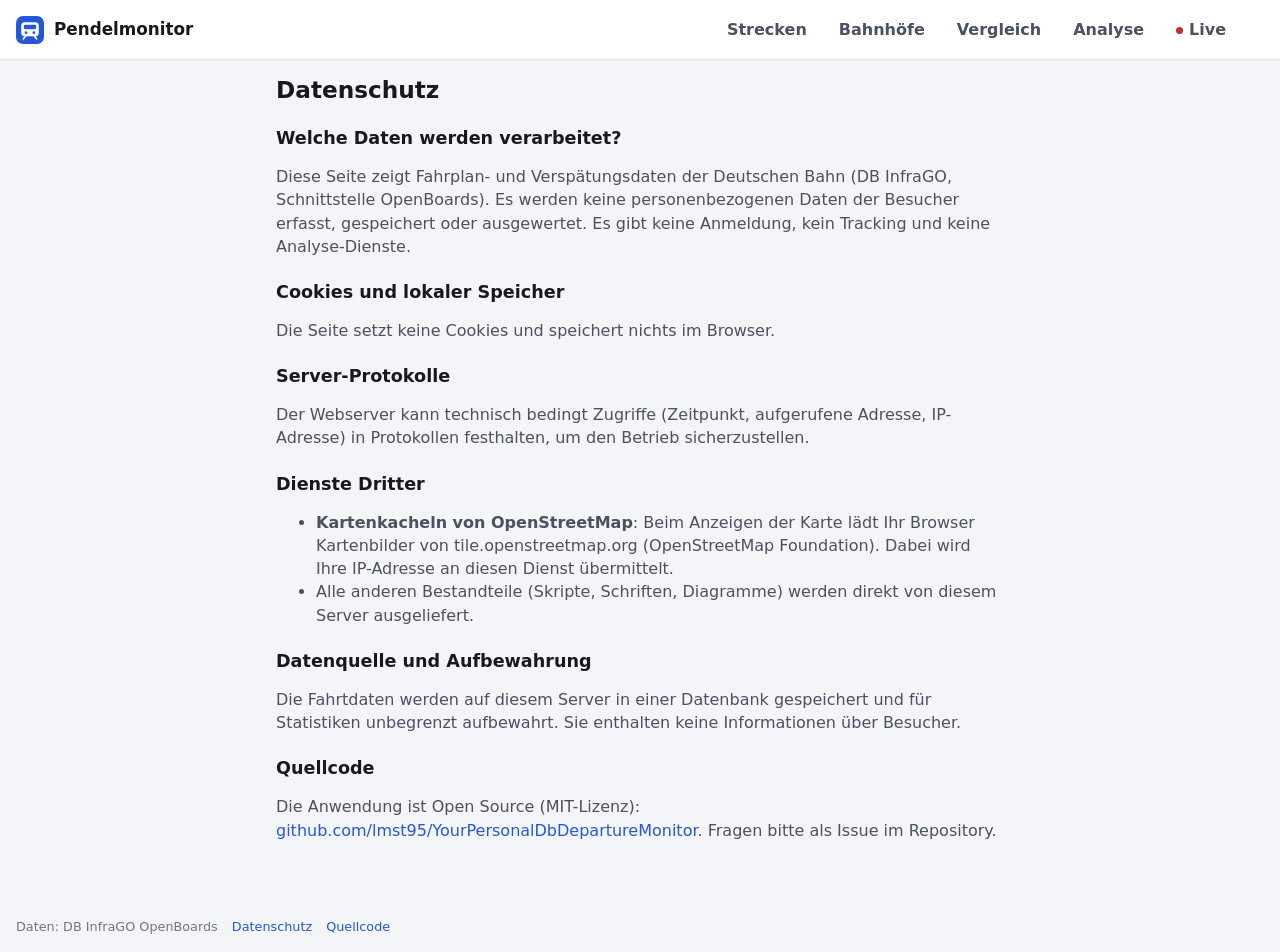
<file: static/privacy.html>
<!doctype html>
<html lang="de">
<head>
<meta charset="utf-8">
<meta name="viewport" content="width=device-width, initial-scale=1, viewport-fit=cover">
<meta name="color-scheme" content="light dark">
<title>Pendelmonitor – Datenschutz</title>
<link rel="icon" href="/static/img/favicon.svg" type="image/svg+xml">
<link rel="stylesheet" href="/static/css/app.css">
</head>
<body>
<header class="topbar"><div class="topbar-inner">
  <a class="brand" href="/"><img src="/static/img/favicon.svg" alt="" width="28" height="28">Pendelmonitor</a>
  <nav class="topnav" aria-label="Hauptnavigation">
    <a href="/">Strecken</a>
    <a href="/stations">Bahnhöfe</a>
    <a href="/stats">Vergleich</a>
    <a href="/analyse">Analyse</a>
    <a href="/live" class="live-link">Live</a>
  </nav>
  <div class="updated" id="updated" aria-live="polite"></div>
</div></header>
<main class="prose">
  <h1>Datenschutz</h1>
  <h2>Welche Daten werden verarbeitet?</h2>
  <p>Diese Seite zeigt Fahrplan- und Verspätungsdaten der Deutschen Bahn (DB InfraGO, Schnittstelle OpenBoards). Es werden keine personenbezogenen Daten der Besucher erfasst, gespeichert oder ausgewertet. Es gibt keine Anmeldung, kein Tracking und keine Analyse-Dienste.</p>
  <h2>Cookies und lokaler Speicher</h2>
  <p>Die Seite setzt keine Cookies und speichert nichts im Browser.</p>
  <h2>Server-Protokolle</h2>
  <p>Der Webserver kann technisch bedingt Zugriffe (Zeitpunkt, aufgerufene Adresse, IP-Adresse) in Protokollen festhalten, um den Betrieb sicherzustellen.</p>
  <h2>Dienste Dritter</h2>
  <ul>
    <li><strong>Kartenkacheln von OpenStreetMap</strong>: Beim Anzeigen der Karte lädt Ihr Browser Kartenbilder von tile.openstreetmap.org (OpenStreetMap Foundation). Dabei wird Ihre IP-Adresse an diesen Dienst übermittelt.</li>
    <li>Alle anderen Bestandteile (Skripte, Schriften, Diagramme) werden direkt von diesem Server ausgeliefert.</li>
  </ul>
  <h2>Datenquelle und Aufbewahrung</h2>
  <p>Die Fahrtdaten werden auf diesem Server in einer Datenbank gespeichert und für Statistiken unbegrenzt aufbewahrt. Sie enthalten keine Informationen über Besucher.</p>
  <h2>Quellcode</h2>
  <p>Die Anwendung ist Open Source (MIT-Lizenz): <a href="https://github.com/lmst95/YourPersonalDbDepartureMonitor" rel="noopener">github.com/lmst95/YourPersonalDbDepartureMonitor</a>. Fragen bitte als Issue im Repository.</p>
</main>
<footer class="site"><span>Daten: DB InfraGO OpenBoards</span><a href="/datenschutz">Datenschutz</a><a href="https://github.com/lmst95/YourPersonalDbDepartureMonitor" rel="noopener">Quellcode</a></footer>
<nav class="bottomnav" aria-label="Navigation">
  <a href="/"><svg viewBox="0 0 24 24" fill="none" stroke="currentColor" stroke-width="2" stroke-linecap="round" stroke-linejoin="round" aria-hidden="true"><circle cx="6" cy="18" r="2.5"/><circle cx="18" cy="6" r="2.5"/><path d="M8.5 18H15a3.5 3.5 0 0 0 0-7H9a3.5 3.5 0 0 1 0-7h6.5"/></svg>Strecken</a>
  <a href="/stations"><svg viewBox="0 0 24 24" fill="none" stroke="currentColor" stroke-width="2" stroke-linecap="round" stroke-linejoin="round" aria-hidden="true"><path d="M3 21h18M5 21V9l7-5 7 5v12M9 21v-6h6v6"/></svg>Bahnhöfe</a>
  <a href="/stats"><svg viewBox="0 0 24 24" fill="none" stroke="currentColor" stroke-width="2" stroke-linecap="round" aria-hidden="true"><path d="M4 20V10M10 20V4M16 20v-7M22 20H2"/></svg>Vergleich</a>
  <a href="/analyse"><svg viewBox="0 0 24 24" fill="none" stroke="currentColor" stroke-width="2" stroke-linecap="round" stroke-linejoin="round" aria-hidden="true"><circle cx="10" cy="10" r="6"/><path d="M14.5 14.5 20 20M7.5 11.5v-2M10 11.5V7.5M12.5 11.5v-3"/></svg>Analyse</a>
  <a href="/live"><svg viewBox="0 0 24 24" fill="none" stroke="currentColor" stroke-width="2" stroke-linecap="round" stroke-linejoin="round" aria-hidden="true"><rect x="3" y="4" width="18" height="13" rx="2"/><path d="M7 21h10M12 17v4M7 9h4M7 12h7"/></svg>Live</a>
</nav>

</body>
</html>
</file>
<file: static/css/app.css>
/* Pendelmonitor – mobile first, light/dark */
:root {
  --bg: #f4f5f7;
  --surface: #ffffff;
  --surface-2: #f0f2f5;
  --border: #e2e5ea;
  --text: #16191f;
  --text-2: #4a5160;
  --text-3: #6f7685;
  --accent: #2557d6;
  --accent-soft: #e6edfc;
  --ok: #18794e;      --ok-bg: #e3f5ec;
  --warn: #a35200;    --warn-bg: #fdf0e1;
  --bad: #c22f2f;     --bad-bg: #fde8e8;
  --fail: #7a1f5c;    --fail-bg: #f7e5f1;
  --sev: #3f5e8c;     --sev-bg: #e6edf7;
  --muted-bg: #eceef2;
  --shadow: 0 1px 2px rgba(16, 24, 40, .06), 0 1px 3px rgba(16, 24, 40, .08);
  --radius: 14px;
  --radius-s: 9px;
  --tap: 44px;
  --nav-h: 64px;
  --font: system-ui, -apple-system, "Segoe UI", Roboto, "Helvetica Neue", Arial, sans-serif;
  --mono: ui-monospace, "SF Mono", Menlo, Consolas, monospace;
  color-scheme: light;
}
@media (prefers-color-scheme: dark) {
  :root {
    --bg: #0f1115;
    --surface: #181b21;
    --surface-2: #20242c;
    --border: #2c313b;
    --text: #eceef2;
    --text-2: #b9bfcb;
    --text-3: #8b92a1;
    --accent: #7ea2ff;
    --accent-soft: #1f2a44;
    --ok: #4cc38a;      --ok-bg: #13291f;
    --warn: #f0a64a;    --warn-bg: #2e2112;
    --bad: #ff7b7b;     --bad-bg: #351718;
    --fail: #e48ac6;    --fail-bg: #331628;
    --sev: #93b1e0;     --sev-bg: #1b2535;
    --muted-bg: #262a33;
    --shadow: 0 1px 2px rgba(0, 0, 0, .4);
    color-scheme: dark;
  }
}

* { box-sizing: border-box; }
html { -webkit-text-size-adjust: 100%; }
body {
  margin: 0; background: var(--bg); color: var(--text);
  font: 16px/1.45 var(--font);
  padding-bottom: calc(var(--nav-h) + env(safe-area-inset-bottom));
}
a { color: var(--accent); text-decoration: none; }
a:hover { text-decoration: underline; }
h1, h2, h3 { line-height: 1.2; margin: 0; }
h1 { font-size: 1.45rem; }
h2 { font-size: 1.1rem; }
h3 { font-size: .95rem; }
button, input, select { font: inherit; color: inherit; }
:focus-visible { outline: 3px solid var(--accent); outline-offset: 2px; border-radius: 6px; }
.sr-only { position: absolute; width: 1px; height: 1px; overflow: hidden; clip: rect(0 0 0 0); white-space: nowrap; }
.tabular { font-variant-numeric: tabular-nums; }
.muted { color: var(--text-3); }
.small { font-size: .85rem; }
.hidden { display: none !important; }

/* ---------- top bar & navigation ---------- */
.topbar {
  position: sticky; top: 0; z-index: 1000;
  background: color-mix(in srgb, var(--surface) 92%, transparent);
  backdrop-filter: saturate(1.4) blur(10px);
  border-bottom: 1px solid var(--border);
}
.topbar-inner { max-width: 1280px; margin: 0 auto; padding: 10px 16px; display: flex; align-items: center; gap: 16px; min-height: 56px; }
.brand { display: flex; align-items: center; gap: 10px; font-weight: 700; color: var(--text); font-size: 1.05rem; }
.brand:hover { text-decoration: none; }
.brand svg { width: 28px; height: 28px; flex: none; }
.topnav { display: none; margin-left: auto; gap: 4px; }
.topnav a { padding: 8px 14px; border-radius: 999px; color: var(--text-2); font-weight: 550; }
.topnav a[aria-current="page"] { background: var(--accent-soft); color: var(--accent); }
.topnav a:hover { text-decoration: none; background: var(--surface-2); }
.updated { margin-left: auto; font-size: .8rem; color: var(--text-3); text-align: right; }

.bottomnav {
  position: fixed; bottom: 0; left: 0; right: 0; z-index: 1000;
  display: flex; justify-content: space-around;
  background: var(--surface); border-top: 1px solid var(--border);
  padding-bottom: env(safe-area-inset-bottom); height: calc(var(--nav-h) + env(safe-area-inset-bottom));
}
.bottomnav a {
  flex: 1; display: flex; flex-direction: column; align-items: center; justify-content: center; gap: 3px;
  color: var(--text-3); font-size: .75rem; font-weight: 600; min-height: var(--tap);
}
.bottomnav a svg { width: 24px; height: 24px; }
.bottomnav a[aria-current="page"] { color: var(--accent); }
.bottomnav a:hover { text-decoration: none; }

@media (min-width: 768px) {
  body { padding-bottom: 0; }
  .bottomnav { display: none; }
  .topnav { display: flex; }
  .updated { margin-left: 8px; }
}

/* ---------- layout ---------- */
main { max-width: 1280px; margin: 0 auto; padding: 16px; }
.page-head { display: flex; flex-wrap: wrap; align-items: flex-end; gap: 10px 16px; margin: 4px 0 16px; }
.page-head .grow { flex: 1 1 260px; min-width: 0; }
.crumb { font-size: .85rem; color: var(--text-3); margin-bottom: 4px; display: inline-flex; align-items: center; gap: 4px; min-height: 32px; }
.title-route { display: flex; flex-wrap: wrap; align-items: center; gap: 4px 10px; }
.title-route .arrow { color: var(--text-3); font-weight: 400; }
.section { margin-top: 20px; }
.section > header { display: flex; align-items: baseline; gap: 10px; margin-bottom: 10px; flex-wrap: wrap; }
.section > header .hint { font-size: .82rem; color: var(--text-3); }
.card { background: var(--surface); border: 1px solid var(--border); border-radius: var(--radius); box-shadow: var(--shadow); }
.card-pad { padding: 14px 16px; }
.grid-2 { display: grid; gap: 16px; }
@media (min-width: 1000px) { .grid-2 { grid-template-columns: minmax(0, 1fr) minmax(0, 1fr); } }
.grid-2 > *, .card, main { min-width: 0; }
html, body { overflow-x: hidden; }

/* ---------- controls ---------- */
.chips { display: flex; gap: 6px; overflow-x: auto; scrollbar-width: none; padding: 2px; margin: -2px; }
.chips::-webkit-scrollbar { display: none; }
.chip {
  flex: none; border: 1px solid var(--border); background: var(--surface); color: var(--text-2);
  border-radius: 999px; padding: 0 14px; min-height: 38px; font-size: .9rem; font-weight: 550; cursor: pointer;
  display: inline-flex; align-items: center; gap: 6px; white-space: nowrap;
}
.chip[aria-pressed="true"] { background: var(--text); color: var(--surface); border-color: var(--text); }
.chip:hover { border-color: var(--text-3); }
.chip .count { font-size: .78rem; opacity: .75; }
.segmented { display: inline-flex; background: var(--surface-2); border-radius: 999px; padding: 3px; }
.segmented button { border: 0; background: transparent; border-radius: 999px; padding: 0 16px; min-height: 36px; font-weight: 600; color: var(--text-2); cursor: pointer; }
.segmented button[aria-pressed="true"] { background: var(--surface); color: var(--text); box-shadow: var(--shadow); }
.btn {
  display: inline-flex; align-items: center; justify-content: center; gap: 6px; min-height: var(--tap); padding: 0 16px;
  border-radius: 10px; border: 1px solid var(--border); background: var(--surface); font-weight: 600; cursor: pointer; color: var(--text);
}
.btn:hover { text-decoration: none; border-color: var(--text-3); }
.btn-ghost { border-color: transparent; background: transparent; color: var(--accent); }
.input {
  min-height: var(--tap); border: 1px solid var(--border); background: var(--surface); border-radius: 10px; padding: 0 12px; width: 100%;
}
.daterange { display: flex; flex-wrap: wrap; gap: 8px; align-items: center; margin-top: 10px; }
.daterange label { display: flex; flex-direction: column; font-size: .78rem; color: var(--text-3); gap: 2px; }
.daterange input { min-width: 150px; }
details.more > summary { cursor: pointer; list-style: none; display: inline-flex; align-items: center; min-height: 38px; color: var(--accent); font-weight: 600; font-size: .9rem; }
details.more > summary::-webkit-details-marker { display: none; }

/* ---------- badges ---------- */
.badge {
  display: inline-flex; align-items: center; justify-content: center; gap: 4px; border-radius: 7px; padding: 2px 8px;
  font-size: .82rem; font-weight: 700; white-space: nowrap; font-variant-numeric: tabular-nums; min-width: 2.6em;
}
.b-ok { color: var(--ok); background: var(--ok-bg); }
.b-warn { color: var(--warn); background: var(--warn-bg); }
.b-bad { color: var(--bad); background: var(--bad-bg); }
.b-fail { color: var(--fail); background: var(--fail-bg); }
.b-sev { color: var(--sev); background: var(--sev-bg); }
.b-muted { color: var(--text-2); background: var(--muted-bg); }
.train {
  display: inline-flex; align-items: center; border-radius: 6px; padding: 1px 7px; font-weight: 700; font-size: .82rem;
  background: var(--surface-2); color: var(--text); border: 1px solid var(--border); white-space: nowrap;
}
.flag { font-size: .75rem; color: var(--text-3); border: 1px dashed var(--border); border-radius: 6px; padding: 0 6px; white-space: nowrap; }

/* ---------- overview ---------- */
#map { height: calc(100vh - 230px); min-height: 360px; border-radius: var(--radius); }
@media (min-width: 1000px) { #map { height: calc(100vh - 110px); } }
.leaflet-container { background: var(--surface-2); font: inherit; }
.leaflet-popup-content-wrapper, .leaflet-popup-tip { background: var(--surface); color: var(--text); }
.leaflet-popup-content { margin: 12px 14px; font-size: .9rem; line-height: 1.45; }
.leaflet-popup-content a { font-weight: 600; }
.leaflet-control-attribution { font-size: 10px; }
@media (prefers-color-scheme: dark) { .leaflet-control-attribution { background: rgba(24,27,33,.8) !important; color: var(--text-3); } .leaflet-control-attribution a { color: var(--text-2); } }

.corridors { display: grid; gap: 12px; }
.corridor { overflow: hidden; }
.corridor-head { padding: 12px 16px 4px; display: flex; align-items: center; gap: 8px; flex-wrap: wrap; }
.corridor-head h2 { font-size: 1.02rem; }
.corridor-head .sep { color: var(--text-3); font-weight: 400; }
.dir {
  display: grid; grid-template-columns: minmax(0, 1fr) auto; gap: 6px 12px; padding: 12px 16px; color: inherit;
  border-top: 1px solid var(--border); align-items: center; min-height: var(--tap);
}
.dir:first-of-type { border-top: 0; }
.dir:hover { text-decoration: none; background: var(--surface-2); }
.dir-name { font-weight: 600; display: flex; align-items: center; gap: 6px; min-width: 0; }
.dir-name span { overflow-wrap: anywhere; }
.dir-name .chev { color: var(--text-3); margin-left: auto; }
.dir-kpis { display: flex; gap: 14px; align-items: baseline; flex-wrap: wrap; font-size: .85rem; color: var(--text-2); }
.dir-kpis .big { font-size: 1.35rem; font-weight: 750; color: var(--text); letter-spacing: -.01em; }
.dir-spark { grid-row: span 2; align-self: center; }
@media (max-width: 420px) { .dir-spark svg { width: 84px; } }
.next { display: flex; gap: 6px; flex-wrap: wrap; grid-column: 1 / -1; }
.next .dep { display: inline-flex; align-items: center; gap: 5px; font-size: .82rem; background: var(--surface-2); border-radius: 8px; padding: 3px 8px; }
.next .dep time { font-weight: 700; font-variant-numeric: tabular-nums; }
.spark { display: block; }

/* ---------- KPI tiles ---------- */
.kpis { display: grid; grid-template-columns: repeat(2, minmax(0, 1fr)); gap: 10px; }
@media (min-width: 700px) { .kpis { grid-template-columns: repeat(3, minmax(0, 1fr)); } }
@media (min-width: 1100px) { .kpis { grid-template-columns: repeat(6, minmax(0, 1fr)); } }
.kpi { padding: 12px 14px; }
.kpi .label { font-size: .78rem; color: var(--text-3); font-weight: 600; text-transform: uppercase; letter-spacing: .03em; }
.kpi .value { font-size: 1.6rem; font-weight: 750; letter-spacing: -.02em; font-variant-numeric: tabular-nums; margin-top: 2px; }
.kpi .sub { font-size: .8rem; color: var(--text-2); margin-top: 2px; }
.kpi.good .value { color: var(--ok); }
.kpi.mid .value { color: var(--warn); }
.kpi.poor .value { color: var(--bad); }
.notes { display: flex; flex-wrap: wrap; gap: 6px 14px; margin-top: 10px; font-size: .85rem; color: var(--text-2); }
.notes b { font-variant-numeric: tabular-nums; }

/* ---------- live list / trip rows ---------- */
.rows { list-style: none; margin: 0; padding: 0; }
.row {
  display: grid; grid-template-columns: 3.4rem minmax(0, 1fr) auto; gap: 2px 10px; padding: 10px 16px;
  border-top: 1px solid var(--border); align-items: center;
}
.row:first-child { border-top: 0; }
.row .t { font-weight: 750; font-variant-numeric: tabular-nums; font-size: 1.02rem; }
.row .t s { color: var(--text-3); font-weight: 500; font-size: .82rem; display: block; text-decoration: line-through; }
.row .t .rt { display: block; font-size: .82rem; font-weight: 600; }
.row .main { display: flex; flex-wrap: wrap; gap: 4px 8px; align-items: center; min-width: 0; }
.row .meta { grid-column: 2 / -1; font-size: .8rem; color: var(--text-3); display: flex; flex-wrap: wrap; gap: 2px 10px; }
.row .right { display: flex; flex-direction: column; align-items: flex-end; gap: 4px; }
.row.past { opacity: .72; }
.row.now-sep { padding: 4px 16px; background: var(--surface-2); font-size: .75rem; color: var(--text-3); font-weight: 600; display: block; text-transform: uppercase; letter-spacing: .04em; }
.plat { font-size: .8rem; color: var(--text-2); }
.plat.changed { color: var(--bad); font-weight: 700; }
@media (min-width: 900px) {
  .rows.table .row { grid-template-columns: 6.5rem 7.5rem minmax(0, 1fr) 7rem 7rem 9rem; }
  .rows.table .row .meta { grid-column: auto; }
  .rows.table .row .right { flex-direction: row; justify-content: flex-end; }
  .rows.table .head { font-size: .75rem; text-transform: uppercase; letter-spacing: .04em; color: var(--text-3); font-weight: 650; padding-top: 8px; padding-bottom: 8px; background: var(--surface-2); }
}
.rows.table .head { display: none; }
@media (min-width: 900px) { .rows.table .head { display: grid; } }
.empty { padding: 22px 16px; color: var(--text-3); text-align: center; }
.list-footer { padding: 10px 16px 14px; display: flex; justify-content: center; border-top: 1px solid var(--border); }

/* ---------- heatmap ---------- */
.heat-wrap { overflow-x: auto; padding-bottom: 4px; }
.heat { display: grid; gap: 3px; min-width: max-content; }
.heat .hl { font-size: .72rem; color: var(--text-3); text-align: center; font-variant-numeric: tabular-nums; }
.heat .dl { font-size: .78rem; color: var(--text-2); font-weight: 600; padding-right: 6px; display: flex; align-items: center; }
.heat button {
  width: 30px; height: 30px; border: 0; border-radius: 6px; cursor: pointer; padding: 0;
  font-size: .64rem; font-weight: 700; color: rgba(0,0,0,.62); font-variant-numeric: tabular-nums;
}
.heat button.none { background: var(--surface-2); cursor: default; }
.heat button[aria-pressed="true"] { outline: 3px solid var(--text); outline-offset: 1px; }
@media (min-width: 700px) { .heat button { width: 34px; height: 30px; } }
.heat-info { min-height: 2.6em; font-size: .88rem; color: var(--text-2); margin-top: 10px; }
.legend { display: flex; align-items: center; gap: 8px; font-size: .78rem; color: var(--text-3); margin-top: 8px; flex-wrap: wrap; }
.legend .scale { width: 140px; height: 10px; border-radius: 5px; background: linear-gradient(90deg, #d7301f, #fc8d59, #fee08b, #91cf60, #1a9850); }

/* ---------- distribution bar ---------- */
.dist { display: flex; height: 26px; border-radius: 8px; overflow: hidden; background: var(--surface-2); }
.dist span { display: block; height: 100%; min-width: 2px; }
.dist-legend { display: grid; grid-template-columns: repeat(auto-fill, minmax(150px, 1fr)); gap: 6px 14px; margin-top: 10px; font-size: .85rem; }
.dist-legend div { display: flex; align-items: center; gap: 8px; }
.dot { width: 10px; height: 10px; border-radius: 3px; flex: none; }

/* ---------- bars list (causes, trains, compare) ---------- */
.bars { list-style: none; margin: 0; padding: 0; display: grid; gap: 10px; }
.bars li { display: grid; gap: 4px; }
.bars .top { display: flex; justify-content: space-between; gap: 2px 10px; font-size: .9rem; flex-wrap: wrap; }
.bars .top .n { color: var(--text-3); font-variant-numeric: tabular-nums; }
.bar { height: 8px; border-radius: 4px; background: var(--surface-2); overflow: hidden; }
.bar > span { display: block; height: 100%; background: var(--accent); border-radius: 4px; }

.chart-box { position: relative; height: 260px; }
@media (min-width: 700px) { .chart-box { height: 300px; } }

/* ---------- compare ---------- */
.cmp { list-style: none; padding: 0; margin: 0; }
.cmp li { border-top: 1px solid var(--border); }
.cmp li:first-child { border-top: 0; }
.cmp a { display: grid; grid-template-columns: minmax(0, 1fr) auto; gap: 6px 12px; padding: 12px 16px; color: inherit; align-items: center; }
.cmp a:hover { text-decoration: none; background: var(--surface-2); }
.cmp .name { font-weight: 600; min-width: 0; overflow: hidden; text-overflow: ellipsis; white-space: nowrap; }
.cmp .vals { grid-column: 1 / -1; display: flex; flex-wrap: wrap; gap: 4px 16px; font-size: .85rem; color: var(--text-2); }
.cmp .vals b { color: var(--text); font-variant-numeric: tabular-nums; }
.cmp .bar { grid-column: 1 / -1; }
.sortbar { display: flex; gap: 6px; flex-wrap: wrap; align-items: center; }
@media (min-width: 900px) {
  .cmp a { grid-template-columns: minmax(0, 1.6fr) repeat(5, minmax(0, .7fr)) minmax(0, 1fr); }
  .cmp .vals { display: contents; }
  .cmp .vals > span { text-align: right; }
  .cmp .vals > span .lbl { display: none; }
  .cmp .bar { grid-column: auto; }
  .cmp .head { display: grid !important; grid-template-columns: minmax(0, 1.6fr) repeat(5, minmax(0, .7fr)) minmax(0, 1fr); gap: 12px; padding: 8px 16px; font-size: .75rem; text-transform: uppercase; letter-spacing: .04em; color: var(--text-3); font-weight: 650; background: var(--surface-2); border-radius: var(--radius) var(--radius) 0 0; }
  .cmp .head span:not(:first-child) { text-align: right; }
}
.cmp .head { display: none; }
@media (min-width: 900px) {
  .cmp.simple a { grid-template-columns: minmax(0, 1fr) auto; }
  .cmp.simple .vals { display: flex; }
  .cmp.simple .vals > span .lbl { display: inline; }
}

/* ---------- misc ---------- */
.notice { padding: 12px 16px; border-radius: var(--radius-s); background: var(--warn-bg); color: var(--warn); font-size: .9rem; margin-bottom: 12px; }
.skeleton { background: linear-gradient(90deg, var(--surface-2), var(--border), var(--surface-2)); background-size: 200% 100%; animation: sk 1.2s infinite; border-radius: 8px; min-height: 80px; }
@keyframes sk { 0% { background-position: 200% 0 } 100% { background-position: -200% 0 } }
@media (prefers-reduced-motion: reduce) { .skeleton { animation: none; } }
footer.site { max-width: 1280px; margin: 28px auto 0; padding: 16px; font-size: .8rem; color: var(--text-3); display: flex; gap: 14px; flex-wrap: wrap; }
.prose { max-width: 760px; }
.prose h2 { margin-top: 24px; margin-bottom: 8px; }
.prose p, .prose li { color: var(--text-2); }
.legend-status { display: flex; flex-wrap: wrap; gap: 6px 12px; font-size: .8rem; color: var(--text-3); margin-top: 8px; align-items: center; }

/* ---------- overview toolbar ---------- */
.toolbar { display: grid; gap: 8px; margin-top: 12px; }
@media (min-width: 640px) { .toolbar { grid-template-columns: minmax(0, 1fr) minmax(0, 300px); } }
.search-field { position: relative; display: block; }
.search-field svg { position: absolute; left: 12px; top: 50%; width: 18px; height: 18px; transform: translateY(-50%); color: var(--text-3); pointer-events: none; }
.search-field .input { padding-left: 38px; }
select.input { cursor: pointer; }

/* ---------- map styles (CSS filters on the OSM tiles) ---------- */
#map.map-gray .leaflet-tile-pane { filter: grayscale(1) contrast(.95) brightness(1.04); }
#map.map-dark .leaflet-tile-pane { filter: invert(1) hue-rotate(180deg) brightness(.85) contrast(.9) saturate(.6); }
.map-style { display: flex; background: var(--surface); border-radius: 8px; overflow: hidden; }
.map-style button {
  border: 0; background: var(--surface); color: var(--text-2); font-size: .8rem; font-weight: 600;
  padding: 0 10px; min-height: 34px; cursor: pointer; border-left: 1px solid var(--border);
}
.map-style button:first-child { border-left: 0; }
.map-style button[aria-pressed="true"] { background: var(--accent); color: #fff; }

/* ---------- stations list (same grid as the comparison list, sparkline in the last column) ---------- */
.stations-list .spark-cell { grid-column: 1 / -1; }
@media (min-width: 900px) { .stations-list .spark-cell { grid-column: auto; justify-self: end; } }
.page-head .segmented { align-self: flex-end; }

/* ================= cockpit (route page) ================= */
main.ck { max-width: 1440px; padding-top: 10px; }
.ck .grow { flex: 1 1 260px; min-width: 0; }
.ck-head { display: flex; flex-wrap: wrap; align-items: flex-end; gap: 8px 12px; margin: 0 0 8px; }
.ck-head h1 { font-size: 1.3rem; }
.ck-bar { display: flex; flex-wrap: wrap; gap: 8px 12px; align-items: center; }
.ck-bar .chips { flex: 0 1 auto; }
.ck .chip { min-height: 32px; padding: 0 12px; font-size: .85rem; }
.chip-s { min-height: 28px !important; padding: 0 10px !important; font-size: .8rem !important; }
.seg-s button { min-height: 30px; padding: 0 12px; font-size: .85rem; }
.segmented button:disabled { opacity: .45; cursor: not-allowed; }
.btn-s { min-height: 32px; padding: 0 12px; font-size: .85rem; border-radius: 8px; }
.livechip {
  display: inline-flex; align-items: center; gap: 6px; min-height: 32px; padding: 0 12px; border-radius: 999px;
  border: 1px solid var(--border); background: var(--surface); color: var(--text-2); font-size: .85rem; white-space: nowrap;
}
.livechip:hover { text-decoration: none; border-color: var(--text-3); }
.livechip i, .live-link::before { width: 7px; height: 7px; border-radius: 50%; background: var(--bad); display: inline-block; }
.live-link::before { content: ""; margin-right: 6px; vertical-align: 1px; }
.livechip b { color: var(--text); font-variant-numeric: tabular-nums; }
.livechip em { font-style: normal; font-weight: 700; color: var(--warn); }
.hint { font-size: .78rem; color: var(--text-3); }

.ans {
  display: grid; grid-template-columns: auto minmax(0, 1fr); gap: 6px 18px; align-items: center; margin-top: 10px;
  background: var(--surface); border: 1px solid var(--border); border-radius: 10px; padding: 10px 14px;
}
.ans-big b { display: block; font-size: 2.3rem; font-weight: 800; line-height: 1; font-variant-numeric: tabular-nums; letter-spacing: -.02em; }
.ans-big b small { font-size: 1.1rem; font-weight: 700; }
.ans-big span { display: block; font-size: .75rem; color: var(--text-3); white-space: nowrap; }
.ans-big.good b { color: var(--ok); } .ans-big.mid b { color: var(--warn); } .ans-big.poor b { color: var(--bad); }
.ans-txt { margin: 0; color: var(--text-2); font-size: .92rem; max-width: 70ch; }
.ans-txt b { color: var(--text); }
.ans-k { grid-column: 1 / -1; display: flex; flex-wrap: wrap; gap: 6px 0; margin: 2px 0 0; }
.ans-k div { padding: 0 14px; border-left: 1px solid var(--border); }
.ans-k div:first-child { border-left: 0; padding-left: 0; }
.ans-k dt { font-size: .72rem; color: var(--text-3); white-space: nowrap; }
.ans-k dd { margin: 0; font-weight: 700; font-size: 1rem; font-variant-numeric: tabular-nums; white-space: nowrap; }
@media (min-width: 1200px) { .ans { grid-template-columns: auto minmax(0, 1fr) auto; } .ans-k { grid-column: auto; } }
@media (max-width: 600px) {
  .ans { grid-template-columns: minmax(0, 1fr); }
  .ans-big { display: flex; align-items: baseline; gap: 10px; }
  .ans-k div { padding: 0 10px; }
}
.dl { font-style: normal; font-size: .7rem; font-weight: 650; margin-left: 4px; white-space: nowrap; }
.dl.up { color: var(--ok); } .dl.down { color: var(--bad); }
.ck .notes { margin-top: 6px; font-size: .8rem; }

.ck-grid { display: grid; gap: 10px; margin-top: 10px; grid-template-columns: minmax(0, 1fr); }
@media (min-width: 1000px) {
  .ck-grid { grid-template-columns: minmax(0, 2.1fr) minmax(280px, 1fr); grid-template-areas: "cross sel" "cal sel" "trains trains"; }
  .ck-cross { grid-area: cross; } .ck-sel { grid-area: sel; } .ck-cal { grid-area: cal; } .ck-trains { grid-area: trains; }
}
.pnl { background: var(--surface); border: 1px solid var(--border); border-radius: 10px; padding: 10px 12px; min-width: 0; }
.ph { display: flex; align-items: center; gap: 8px; flex-wrap: wrap; margin-bottom: 8px; }
.ph h2, .ck-trips summary h2 { font-size: .78rem; text-transform: uppercase; letter-spacing: .06em; color: var(--text-3); font-weight: 750; }
.ph .sp { flex: 1; }
.lbl { font-size: .72rem; text-transform: uppercase; letter-spacing: .05em; color: var(--text-3); font-weight: 700; margin: 12px 0 5px; }
.ck .legend { margin-top: 4px; }

.chart { width: 100%; min-width: 0; }
.chart svg { display: block; }
.ck svg text { fill: var(--text-3); font-family: var(--font); }
.ck svg text.lab { fill: var(--text-2); }
.ck svg text.strong { font-weight: 700; fill: var(--text-2); }
.ck svg text.acc { fill: var(--accent); font-weight: 750; }
.ck svg .grid { stroke: var(--border); stroke-width: 1; }
.ck svg .limit { stroke: var(--bad); stroke-dasharray: 3 3; opacity: .75; }
.ck svg .whisk { stroke: var(--text-3); }
.ck svg .med { stroke: var(--text); stroke-width: 2; }
.ck svg .selbg { fill: var(--accent-soft); }
.ck svg .clear { fill: transparent; }
.ck svg .hit { cursor: pointer; }
.ck svg .cell.on { stroke: var(--text); stroke-width: 2; }
.ck svg .hit:hover > rect.clear { fill: var(--surface-2); }

.selt { font-size: 1.02rem; font-weight: 700; margin-bottom: 8px; }
.selk { display: grid; grid-template-columns: repeat(3, minmax(0, 1fr)); gap: 5px; }
.selk div { background: var(--surface-2); border-radius: 7px; padding: 5px 8px; min-width: 0; }
.selk span { display: block; font-size: .72rem; color: var(--text-3); }
.selk b { font-size: 1rem; font-variant-numeric: tabular-nums; white-space: nowrap; }
.selk .wide { grid-column: 1 / -1; display: flex; gap: 10px; align-items: baseline; flex-wrap: wrap; }
.selk .wide span { display: inline; }
.selk .wide b { font-size: 1.5rem; }
.hb { display: grid; grid-template-columns: auto minmax(0, 1fr) auto; gap: 4px 8px; align-items: center; font-size: .82rem; }
.hb i { height: 11px; border-radius: 2px; display: block; min-width: 1px; }
.hb .v { font-variant-numeric: tabular-nums; color: var(--text-2); text-align: right; }
.hb-c { grid-template-columns: minmax(0, 1.4fr) minmax(0, 1fr) auto; }
.hb-c span:not(.v) { overflow: hidden; text-overflow: ellipsis; white-space: nowrap; }
.hb-c i { background: var(--text-3); opacity: .5; }

.cal-wrap { overflow-x: auto; }
.cal { display: grid; gap: 2px; font-size: .68rem; color: var(--text-3); min-width: max-content; }
.cal .c { height: 22px; border: 0; border-radius: 3px; font-size: .68rem; color: rgba(0,0,0,.65); cursor: pointer; padding: 0; font-variant-numeric: tabular-nums; }
.cal .c.on { outline: 2px solid var(--text); outline-offset: 1px; }
.cal .hl { text-align: left; white-space: nowrap; }
.cal .rl { align-self: center; font-weight: 650; }

.ck-filters { display: flex; flex-wrap: wrap; gap: 8px; align-items: center; margin-bottom: 8px; }
.linechips { display: flex; gap: 4px; flex-wrap: wrap; }
.selchip { border: 0; background: var(--accent); color: #fff; border-radius: 999px; padding: 0 12px; min-height: 28px; font-size: .8rem; font-weight: 650; cursor: pointer; }
.tw { overflow: auto; border-radius: 6px; }
table.t { width: 100%; border-collapse: collapse; font-size: .85rem; }
table.t th { position: sticky; top: 0; background: var(--surface); z-index: 1; text-align: left; padding: 0; border-bottom: 1px solid var(--border); white-space: nowrap; }
table.t th button { all: unset; box-sizing: border-box; display: flex; gap: 4px; align-items: center; width: 100%; padding: 6px 8px; font-size: .7rem; font-weight: 750; color: var(--text-3); cursor: pointer; text-transform: uppercase; letter-spacing: .04em; }
table.t th.r button { justify-content: flex-end; }
table.t th button:hover { color: var(--text); }
table.t th button:focus-visible { outline: 2px solid var(--accent); outline-offset: -2px; }
table.t th[aria-sort] button { color: var(--accent); }
table.t th button::after { content: "↕"; opacity: .35; font-size: .65rem; }
table.t th[aria-sort="ascending"] button::after { content: "▲"; opacity: 1; font-size: .55rem; }
table.t th[aria-sort="descending"] button::after { content: "▼"; opacity: 1; font-size: .55rem; }
table.t td { padding: 5px 8px; border-bottom: 1px solid var(--border); white-space: nowrap; vertical-align: middle; }
table.t td.r { text-align: right; font-variant-numeric: tabular-nums; }
table.t td.empty { text-align: center; color: var(--text-3); padding: 18px; }
table.t tbody tr:hover td { background: var(--surface-2); }
table.t tr.click { cursor: pointer; }
table.t tr.click:focus-visible { outline: 2px solid var(--accent); outline-offset: -2px; }
table.t tr.open td { background: var(--accent-soft); }
table.t tr.detail td { background: var(--surface-2); white-space: normal; padding: 10px; }
table.t svg { display: block; }
.ck table.t .train { font-size: .78rem; padding: 0 6px; }
.tmore { display: flex; justify-content: center; padding: 8px; }
.pill { display: inline-block; padding: 0 7px; border-radius: 999px; font-size: .78rem; font-weight: 700; line-height: 20px; font-variant-numeric: tabular-nums; }
.p-ok { background: var(--ok-bg); color: var(--ok); } .p-warn { background: var(--warn-bg); color: var(--warn); } .p-bad { background: var(--bad-bg); color: var(--bad); }
.t-warn { color: var(--warn); font-weight: 650; } .t-bad { color: var(--bad); font-weight: 650; } .t-fail { color: var(--fail); font-weight: 650; }
.nextb { font-size: .65rem; background: var(--accent); color: #fff; border-radius: 4px; padding: 1px 5px; margin-left: 6px; font-weight: 750; vertical-align: 1px; }
.dots { display: inline-flex; gap: 2px; vertical-align: middle; }
.dots i, .dotleg i { width: 7px; height: 13px; border-radius: 2px; background: var(--surface-2); display: inline-block; }
.dots i.o, .dotleg i.o { background: var(--ok); } .dots i.w, .dotleg i.w { background: #e8a33d; }
.dots i.b, .dotleg i.b { background: var(--bad); } .dots i.x, .dotleg i.x { background: var(--fail); }
.dots i.n, .dotleg i.n { background: var(--muted-bg); outline: 1px dashed var(--text-3); outline-offset: -1px; }
.dotleg { display: flex; gap: 12px; flex-wrap: wrap; font-size: .75rem; color: var(--text-3); margin-top: 8px; align-items: center; }
.dotleg i { height: 11px; margin-right: 4px; vertical-align: -1px; }
.exp { display: grid; gap: 14px; }
@media (min-width: 900px) { .exp { grid-template-columns: minmax(0, 1.6fr) minmax(0, 1fr); } }
.exp .lbl { margin-top: 0; }
.runs { display: flex; flex-wrap: wrap; gap: 4px; }
.run { font-size: .78rem; border-radius: 6px; padding: 1px 7px; background: var(--surface); font-variant-numeric: tabular-nums; }
.run.o { background: var(--ok-bg); color: var(--ok); } .run.w { background: var(--warn-bg); color: var(--warn); }
.run.b { background: var(--bad-bg); color: var(--bad); } .run.x { background: var(--fail-bg); color: var(--fail); }
.ck-trips { margin-top: 10px; padding: 0; }
.ck-trips > summary { cursor: pointer; display: flex; gap: 10px; align-items: baseline; padding: 12px; list-style: none; }
.ck-trips > summary::-webkit-details-marker { display: none; }
.ck-trips > summary::before { content: "▸"; color: var(--text-3); }
.ck-trips[open] > summary::before { content: "▾"; }
.ck-trips > .chips, .ck-trips > .input { margin-left: 12px; margin-right: 12px; width: calc(100% - 24px); }

/* ================= live page: station monitor look ================= */
/* Deliberately blue/white in light and dark mode, like the displays on the platform. */
:root { --dbb: #0f3291; --dbb-frame: #1d2430; --dbb-ink: #ffffff; --dbb-dim: rgba(255,255,255,.74); --dbb-line: rgba(255,255,255,.55); }
main.lvp { max-width: 1440px; padding-top: 10px; }
.lvbar { display: flex; gap: 8px 12px; align-items: center; flex-wrap: wrap; margin-bottom: 12px; }
.lvbar select.input { width: auto; min-height: 36px; }
.lvbar label { display: inline-flex; gap: 6px; align-items: center; font-size: .9rem; color: var(--text-2); cursor: pointer; }
.lv { display: grid; gap: 14px; grid-template-columns: minmax(0, 1fr); }
@media (min-width: 1000px) { .lv { grid-template-columns: minmax(0, 1.75fr) minmax(280px, 1fr); align-items: start; } }
.dbb { background: var(--dbb); color: var(--dbb-ink); font-family: "Helvetica Neue", Helvetica, Arial, sans-serif; border-radius: 4px; overflow: hidden; box-shadow: 0 0 0 6px var(--dbb-frame); margin: 6px; }
.dbb-head { display: flex; align-items: flex-end; gap: 14px; padding: 12px 16px 10px; flex-wrap: wrap; }
.dbb-title { font-size: 30px; font-weight: 700; line-height: 1; }
.dbb-title small { font-size: 16px; font-weight: 400; color: var(--dbb-dim); margin-left: 10px; font-style: italic; }
.dbb-st { font-size: 15px; color: var(--dbb-dim); margin-top: 4px; }
.dbb-clock { margin-left: auto; font-size: 30px; font-weight: 700; font-variant-numeric: tabular-nums; line-height: 1; }
.dbb-cols, .dbb-row { display: grid; grid-template-columns: 78px 92px minmax(0, 1fr) 58px; gap: 0 14px; padding-left: 16px; padding-right: 16px; }
.dbb-cols { font-size: 12px; color: var(--dbb-dim); padding-top: 5px; padding-bottom: 5px; border-top: 2px solid var(--dbb-ink); }
.dbb-cols span:last-child { text-align: right; }
.dbb-row { padding-top: 8px; padding-bottom: 9px; border-top: 1px solid var(--dbb-line); align-items: start; }
.dbb-row .t { font-size: 23px; font-weight: 700; font-variant-numeric: tabular-nums; line-height: 1.1; }
.dbb .ca { display: inline-block; margin-top: 4px; background: var(--dbb-ink); color: var(--dbb); font-weight: 700; font-size: 13px; padding: 0 5px; line-height: 18px; white-space: nowrap; }
.dbb-row .z { font-size: 18px; font-weight: 700; padding-top: 3px; overflow-wrap: anywhere; }
.dbb-row .via { font-size: 13.5px; color: var(--dbb-dim); white-space: nowrap; overflow: hidden; text-overflow: ellipsis; }
.dbb-row .dest { font-size: 23px; font-weight: 700; line-height: 1.15; white-space: nowrap; overflow: hidden; text-overflow: ellipsis; }
.dbb-row .g { font-size: 27px; font-weight: 700; text-align: right; line-height: 1.05; }
.dbb-row .g.chg span { background: var(--dbb-ink); color: var(--dbb); padding: 0 5px; }
.dbb-row.x .t, .dbb-row.x .dest { text-decoration: line-through; text-decoration-thickness: 2px; }
.dbb-row.past { opacity: .55; }
.dbb .lauf { margin-top: 6px; background: var(--dbb-ink); color: var(--dbb); font-size: 13.5px; font-weight: 700; overflow: hidden; white-space: nowrap; line-height: 20px; }
.dbb .lauf span { display: inline-block; padding-left: 6px; }
.dbb .lauf.long span { animation: lauf 18s linear 1.5s infinite; }
@keyframes lauf { 0%, 8% { transform: translateX(0); } 100% { transform: translateX(-100%); } }
@media (prefers-reduced-motion: reduce) { .dbb .lauf.long span { animation: none; } .dbb .lauf.long { white-space: normal; } }
.dbb-empty { padding: 28px 16px; font-size: 20px; border-top: 1px solid var(--dbb-line); }
.dbb-foot { border-top: 2px solid var(--dbb-ink); padding: 6px 16px; font-size: 12px; color: var(--dbb-dim); display: flex; gap: 14px; flex-wrap: wrap; }
.dbg { display: grid; grid-template-columns: 120px minmax(0, 1fr); gap: 0 20px; padding: 18px 18px 16px; }
.dbg-gl { text-align: center; border-right: 1px solid var(--dbb-line); padding-right: 16px; }
.dbg-gl span { display: block; font-size: 14px; color: var(--dbb-dim); }
.dbg-gl b { display: block; font-size: 96px; line-height: .95; font-weight: 700; overflow-wrap: anywhere; }
.dbg-tz { display: flex; gap: 16px; align-items: center; flex-wrap: wrap; font-size: 28px; font-weight: 700; font-variant-numeric: tabular-nums; }
.dbg-tz .ca { font-size: 16px; line-height: 24px; margin: 0; padding: 0 6px; }
.dbg-via { font-size: 16px; color: var(--dbb-dim); margin-top: 8px; }
.dbg-dest { font-size: 44px; font-weight: 700; line-height: 1.05; margin-top: 2px; overflow-wrap: anywhere; }
.dbg-next { border-top: 1px solid var(--dbb-line); padding: 10px 18px; font-size: 17px; display: flex; gap: 8px 16px; flex-wrap: wrap; align-items: center; }
.dbg-next .k { color: var(--dbb-dim); }
.dbg-next .ca { margin: 0; }
.gl-pick { display: flex; gap: 6px; flex-wrap: wrap; align-items: center; margin: 12px 6px 0; }
@media (max-width: 560px) {
  .dbb-cols, .dbb-row { grid-template-columns: 52px 60px minmax(0, 1fr) 34px; gap: 0 8px; padding-left: 10px; padding-right: 10px; }
  .dbb-row .t, .dbb-row .dest { font-size: 18px; } .dbb-row .z { font-size: 14px; } .dbb-row .g { font-size: 21px; }
  .dbb-title, .dbb-clock { font-size: 24px; }
  .dbg { grid-template-columns: 72px minmax(0, 1fr); gap: 0 12px; padding: 12px; }
  .dbg-gl b { font-size: 54px; } .dbg-dest { font-size: 28px; } .dbg-tz { font-size: 20px; }
  .dbb .lauf, .dbb .lauf.long { white-space: normal; } .dbb .lauf.long span { animation: none; }
}
.mini { background: var(--dbb); color: var(--dbb-ink); font-family: "Helvetica Neue", Helvetica, Arial, sans-serif; border-radius: 4px; padding: 8px 12px; display: block; }
.mini:hover { text-decoration: none; outline: 3px solid var(--dbb-frame); }
.mini h3 { margin: 0 0 4px; font-size: 14px; display: flex; justify-content: space-between; gap: 8px; flex-wrap: wrap; }
.mini h3 span { font-weight: 400; font-size: 12px; color: var(--dbb-dim); white-space: nowrap; }
.mini .r { display: grid; grid-template-columns: 48px 70px minmax(0, 1fr) auto; gap: 6px; border-top: 1px solid var(--dbb-line); padding: 3px 0; font-size: 14px; align-items: center; }
.mini .r b { font-variant-numeric: tabular-nums; }
.mini .r span { white-space: nowrap; overflow: hidden; text-overflow: ellipsis; }
.mini .ca { margin: 0; font-size: 12px; }
.mini .none { border-top: 1px solid var(--dbb-line); padding: 4px 0; font-size: 13px; color: var(--dbb-dim); }
.lv-side { display: grid; gap: 10px; }
.lv-side h2 { font-size: .78rem; text-transform: uppercase; letter-spacing: .06em; color: var(--text-3); }

/* ================= start page table, station extras ================= */
.ov { display: grid; gap: 12px; }
.ov .map-wrap { display: none; }
.ov.show-map .map-wrap { display: block; }
.ov.show-map .ov-list { display: none; }
.ov #map { height: calc(100vh - 290px); min-height: 380px; }
@media (min-width: 1000px) { .ov #map { height: calc(100vh - 250px); min-height: 460px; } }
.view-toggle button { min-width: 7.5em; }
.ov-list .hint { margin: 8px 0 0; }
.ov table.t td:first-child, .ov table.t th:first-child { position: sticky; left: 0; background: var(--surface); z-index: 2; }
.ov table.t th:first-child { z-index: 3; }
.ov table.t tbody tr:hover td:first-child { background: var(--surface-2); }
.rname { font-weight: 650; color: var(--text); }
.ov .dep { display: inline-flex; gap: 4px; align-items: center; margin-right: 8px; font-size: .8rem; }
.ov .dep time { font-weight: 700; font-variant-numeric: tabular-nums; }
.ov .dep .badge { min-width: 0; padding: 0 5px; font-size: .72rem; }
.pbar { display: inline-flex; align-items: center; gap: 6px; justify-content: flex-end; }
.pbar i { display: inline-block; width: 60px; height: 6px; border-radius: 3px; background: var(--surface-2); position: relative; overflow: hidden; }
.pbar i s { position: absolute; inset: 0 auto 0 0; border-radius: 3px; }
.pbar b { min-width: 3.6em; text-align: right; }
.ck-grid2 { display: grid; gap: 10px; margin-top: 10px; }
@media (min-width: 1000px) { .ck-grid2 { grid-template-columns: minmax(0, 1.4fr) minmax(0, 1fr); align-items: start; } }
.ck-head .btn-s { white-space: nowrap; }

/* ================= analysis workbench ================= */
.wb { display: grid; gap: 10px; margin-top: 10px; grid-template-columns: minmax(0, 1fr); }
@media (min-width: 900px) { .wb { grid-template-columns: 240px minmax(0, 1fr); align-items: start; } .wb-facets { position: sticky; top: 72px; } }
.wb-facets { display: flex; flex-direction: column; gap: 14px; }
.wb-facets .grp { display: flex; flex-direction: column; gap: 6px; }
.wb-facets .lbl { margin: 0; }
.wb-facets .frow { display: flex; gap: 4px; flex-wrap: wrap; align-items: center; }
.wdbtns { display: grid; grid-template-columns: repeat(7, minmax(0, 1fr)); gap: 3px; }
.wdbtns .btn { padding: 0; min-width: 0; }
.btn.on { background: var(--accent-soft); color: var(--accent); border-color: transparent; }
.sel-s { min-height: 32px; width: auto; padding: 0 8px; font-size: .85rem; }
.wb-scope { width: auto; max-width: 100%; min-height: 34px; font-size: .9rem; }
.wb-lines { display: flex; flex-direction: column; gap: 2px; max-height: 260px; overflow: auto; }
.chk { display: flex; gap: 8px; align-items: center; font-size: .88rem; cursor: pointer; min-height: 28px; }
.chk .c { margin-left: auto; color: var(--text-3); font-size: .75rem; font-variant-numeric: tabular-nums; }
.filterline { display: flex; flex-wrap: wrap; gap: 5px; align-items: center; font-size: .88rem; }
.filterline .tag { background: var(--accent-soft); color: var(--accent); border-radius: 999px; padding: 1px 9px; font-weight: 650; font-size: .8rem; }
.wb-k { margin: 10px 0 4px; }
.vtabs { display: flex; gap: 2px; border-bottom: 1px solid var(--border); margin: 10px 0; overflow-x: auto; scrollbar-width: none; }
.vtabs button { border: 0; background: none; padding: 8px 12px; font-size: .88rem; font-weight: 650; color: var(--text-3); cursor: pointer; border-bottom: 2px solid transparent; white-space: nowrap; }
.vtabs button[aria-selected="true"] { color: var(--accent); border-bottom-color: var(--accent); }
.wb-main .hint { margin: 4px 0 10px; }

/* ================= comparison: matrix + small multiples ================= */
.mx-wrap { overflow-x: auto; }
.mx { display: grid; gap: 1px; font-size: .7rem; min-width: 760px; }
.mx button.h { all: unset; cursor: pointer; text-align: center; color: var(--text-3); font-weight: 650; padding: 3px 0; border-radius: 3px; }
.mx button.h:hover, .mx button.h.on { color: var(--accent); background: var(--accent-soft); }
.mx button.h:focus-visible { outline: 2px solid var(--accent); }
.mx .rn { padding-right: 8px; white-space: nowrap; overflow: hidden; text-overflow: ellipsis; font-size: .8rem; align-self: center; color: var(--text); }
.mx .c { height: 22px; border-radius: 2px; display: flex; align-items: center; justify-content: center; font-variant-numeric: tabular-nums; color: rgba(0,0,0,.72); font-size: .68rem; font-weight: 650; }
.mx .c.none { background: var(--surface-2); }
.mx .c.tot { font-weight: 800; }
.cards { display: grid; grid-template-columns: repeat(auto-fill, minmax(230px, 1fr)); gap: 8px; }
.sm { background: var(--surface); border: 1px solid var(--border); border-radius: 10px; padding: 8px 10px; color: inherit; display: block; }
.sm:hover { text-decoration: none; border-color: var(--text-3); }
.sm .top { display: flex; justify-content: space-between; gap: 8px; align-items: baseline; }
.sm .nm { font-weight: 650; font-size: .85rem; white-space: nowrap; overflow: hidden; text-overflow: ellipsis; }
.sm .pv { font-size: 1.1rem; font-weight: 800; font-variant-numeric: tabular-nums; white-space: nowrap; }
.sm .sub { font-size: .72rem; color: var(--text-3); display: flex; flex-wrap: wrap; gap: 2px 10px; font-variant-numeric: tabular-nums; }
.ck svg .band { fill: var(--accent-soft); }
.ck svg .medl { stroke: var(--accent); stroke-width: 1.6; fill: none; }
.ck svg .p90l { stroke: var(--text-3); stroke-dasharray: 2 2; fill: none; }
@media (max-width: 700px) { .ov table.t td:first-child { white-space: normal; min-width: 120px; max-width: 44vw; } }
</file>
